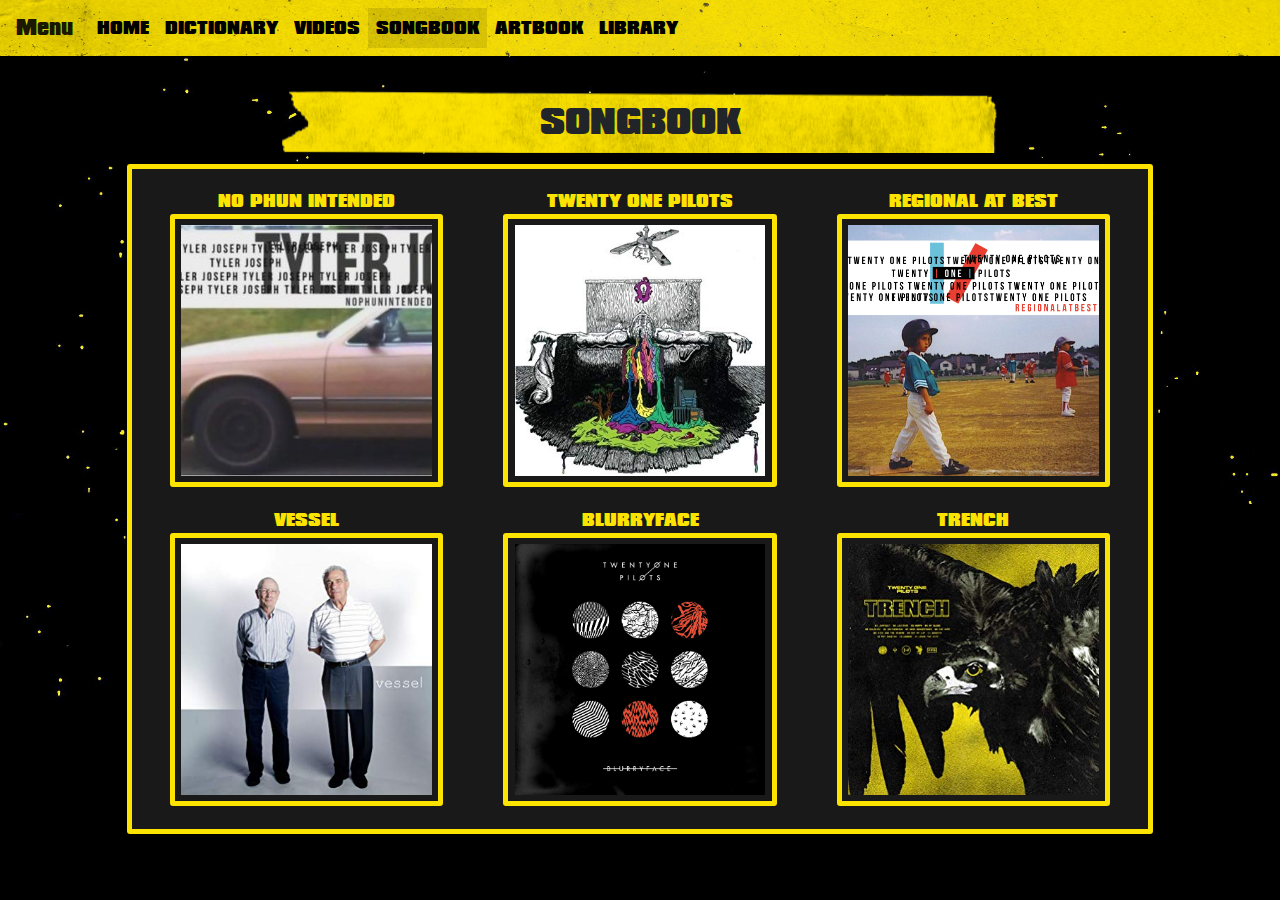
<file: songbook.html>
<!DOCTYPE html>
<html lang="en">
<head>
    <meta charset="UTF-8">
    <meta name="viewport" content="width=device-width, initial-scale=1.0">
    <meta http-equiv="X-UA-Compatible" content="ie=edge">
    <title>Clique-tionary</title>
     <!-- Font live-sessions -->
  <link rel="stylesheet" href="https://use.fontlive-sessions.com/releases/v5.8.1/css/all.css">
  <!-- Bootstrap core CSS -->
  <link href="css/bootstrap.min.css" rel="stylesheet">
  <!-- Material Design Bootstrap -->
  <link href="css/mdb.min.css" rel="stylesheet">
  <!-- Your custom styles (optional) -->
  <link rel="stylesheet" href="css/style_sub.css">
</head>
<body>
    <header>

        <nav class="navbar navbar-expand-lg navbar-light">
            <a class="navbar-brand" href="#"><strong>Menu</strong></a>
            <button class="navbar-toggler" type="button" data-toggle="collapse" data-target="#navbarSupportedContent" aria-controls="navbarSupportedContent" aria-expanded="false" aria-label="Toggle navigation">
                <span class="navbar-toggler-icon"></span>
            </button>
            <div class="collapse navbar-collapse" id="navbarSupportedContent">
                <ul class="navbar-nav mr-auto">
                    <li class="nav-item">
                        <a class="nav-link" href="index.html">Home</a>
                    </li>
                    <li class="nav-item">
                        <a class="nav-link" href="dictionary.html">Dictionary</a>
                    </li>
                    <li class="nav-item">
                        <a class="nav-link" href="videos.html">Videos</a>
                    </li>
                    <li class="nav-item active">
                        <a class="nav-link" href="songbook.html">Songbook<span class="sr-only">(current)</span></a>
                    </li>
                    <li class="nav-item">
                            <a class="nav-link" href="artbook.html">Artbook</a>
                        </li>
                        <li class="nav-item">
                                <a class="nav-link" href="library.html">Library</a>
                            </li>
                </ul>
            </div>
        </nav>
    <br>
    </header>
    <div class="container">
                            <center>
                <h1 class="title">SONGBOOK</h1>
                <div class="container1">
                    <div class="row">
                    <div class="col-sm">
                          <h6 class="mb-0 text-center"> no phun intended</h6>
                          <a href='songbook/NPI.html'><img src="img/s-l300.jpg" alt="npi" class="album_covers" border="3px"> </a>
                    </div>
                    <div class="col-sm">
                        <h6 class="mb-0 text-center"> twenty one pilots</h6>
                        <a href='songbook/self-titled.html'><img src="img/61u8bZC6DYL._SY355_.jpg" alt="npi" class="album_covers"> </a>
                  </div>
                  <div class="col-sm">
                    <h6 class="mb-0 text-center"> regional at best</h6>
                    <a href='songbook/RAB.html'><img src="img/Regional_at_Best.png" alt="npi" class="album_covers"> </a>
              </div>
                    </div>
                    <br>
                    <div class="row">
                        <div class="col-sm">
                            <h6 class="mb-0 text-center"> vessel</h6>
                            <a href='songbook/vessel.html'><img src="img/61ocXGV-t1L._SY355_.jpg" alt="npi" class="album_covers"> </a>
                      </div>
                      <div class="col-sm">
                        <h6 class="mb-0 text-center"> blurryface</h6>
                        <a href='songbook/blurryface.html'><img src="img/3z8xam8wpo9y.png" alt="npi" class="album_covers"> </a>
                  </div>
                  <div class="col-sm">
                    <h6 class="mb-0 text-center"> trench</h6>
                    <a href='songbook/trench.html'><img src="img/81znz4j2UTL._SY355_.jpg" alt="npi" class="album_covers"> </a>
              </div>
                    </div>
                    </div>
</center>
</div>
      <!-- SCRIPTS -->
  <!-- JQuery -->
  <script type="text/javascript" src="js/jquery-3.3.1.min.js"></script>
  <!-- Bootstrap tooltips -->
  <script type="text/javascript" src="js/popper.min.js"></script>
  <!-- Bootstrap core JavaScript -->
  <script type="text/javascript" src="js/bootstrap.min.js"></script>
  <!-- MDB core JavaScript -->
  <script type="text/javascript" src="js/mdb.min.js"></script>
     <script src="js/tabber.js"></script>
</body>
</html>
</file>
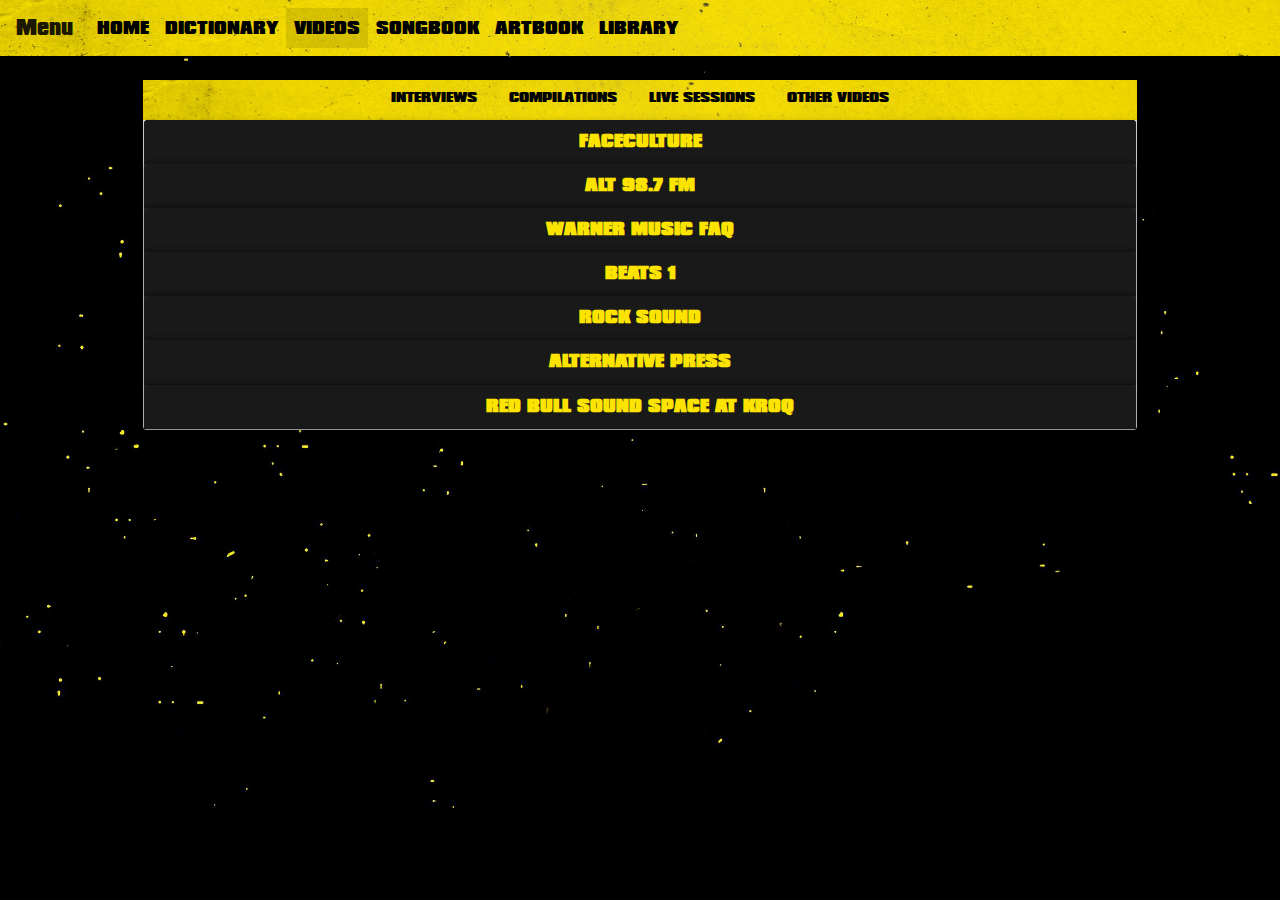
<file: videos.html>
<!DOCTYPE html>
<html lang="en">

<head>
  <meta charset="utf-8">
  <meta name="viewport" content="width=device-width, initial-scale=1, shrink-to-fit=no">
  <meta http-equiv="x-ua-compatible" content="ie=edge">
  <title>Videos</title>
  <!-- Font live-sessions -->
  <link rel="stylesheet" href="https://use.fontlive-sessions.com/releases/v5.8.1/css/all.css">
  <!-- Bootstrap core CSS -->
  <link href="css/bootstrap.min.css" rel="stylesheet">
  <!-- Material Design Bootstrap -->
  <link href="css/mdb.min.css" rel="stylesheet">
  <!-- Your custom styles (optional) -->
  <link href="css/style (2).css" rel="stylesheet">
</head>

<body>
		<header>

				<nav class="navbar navbar-expand-lg navbar-light">
					<a class="navbar-brand" href="#"><strong>Menu</strong></a>
					<button class="navbar-toggler" type="button" data-toggle="collapse" data-target="#navbarSupportedContent" aria-controls="navbarSupportedContent" aria-expanded="false" aria-label="Toggle navigation">
						<span class="navbar-toggler-icon"></span>
					</button>
					<div class="collapse navbar-collapse" id="navbarSupportedContent">
						<ul class="navbar-nav mr-auto">
							<li class="nav-item">
								<a class="nav-link" href="index.html">Home</a>
							</li>
							<li class="nav-item">
								<a class="nav-link" href="dictionary.html">Dictionary</a>
							</li>
							<li class="nav-item active">
								<a class="nav-link" href="videos.html">Videos<span class="sr-only">(current)</span></a>
							</li>
							<li class="nav-item">
								<a class="nav-link" href="songbook.html">Songbook</a>
							</li>
							<li class="nav-item">
									<a class="nav-link" href="artbook.html">Artbook</a>
								</li>
								<li class="nav-item">
										<a class="nav-link" href="library.html">Library</a>
									</li>
						</ul>
					</div>
				</nav>
			<br>
			</header>
			<div class="container">
				<!-- Classic tabs -->
<div class="classic-tabs">
		<ul class="nav tabs-cyan text-center justify-content-center" id="myClassicTab" role="tablist">
		  <li class="nav-item">
			<a class="nav-link  waves-light" id="interviews-tab-classic" data-toggle="tab" href="#interviews-classic"
			  role="tab" aria-controls="interviews-classic" aria-selected="true">interviews</a>
		  </li>
		  <li class="nav-item">
			<a class="nav-link waves-light" id="compilations-tab-classic" data-toggle="tab" href="#compilations-classic" role="tab"
			  aria-controls="compilations-classic" aria-selected="false">compilations</a>
		  </li>
		  <li class="nav-item">
			<a class="nav-link waves-light" id="live-sessions-tab-classic" data-toggle="tab" href="#live-sessions-classic" role="tab"
			  aria-controls="live-sessions-classic" aria-selected="false">live sessions</a>
		  </li>
		  <li class="nav-item">
			<a class="nav-link waves-light" id="other-videos-tab-classic" data-toggle="tab" href="#other-videos-classic" role="tab"
			  aria-controls="other-videos-classic" aria-selected="false">Other videos</a>
		  </li>
		</ul>
		<div class="tab-content border-right border-bottom border-left rounded-bottom" id="myClassicTabContent">
		  <div class="tab-pane fade active show" id="interviews-classic" role="tabpanel" aria-labelledby="interviews-tab-classic">
			  <!--Interwiews wrapper-->
<div class="accordion md-accordion accordion-4" id="accordionEx2" role="tablist" aria-multiselectable="true">

        <!-- Accordion card -->
        <div class="card">
      
          <!-- Card header -->
          <div class="card-header z-depth-1" role="tab" id="heading10">
            <a data-toggle="collapse" data-parent="#accordionEx2" href="#collapse1" aria-expanded="true"
              aria-controls="collapse1">
              <h4 class="mb-0 text-center font-weight-bold text-uppercase">
                Faceculture
              </h4>
            </a>
          </div>
      
          <!-- Card body -->
          <div id="collapse1" class="collapse" role="tabpanel" aria-labelledby="heading10"
            data-parent="#accordionEx2">
            <div class="card-body">
                    <div class="container">
                            <div class="row">
                            <div class="col-sm">
                                  <h6 class="mb-0 text-center"> 2014 Tyler part 1</h6>
                              <div class="embed-responsive embed-responsive-16by9">
                            <iframe class="embed-responsive-item" src="https://www.youtube.com/embed/mywqmANUNDQ" allowfullscreen></iframe>
                            </div>
                            </div>
                            <div class="col-sm">
                                  <h6 class="mb-0 text-center"> 2014 Tyler part 2</h6>
                              <div class="embed-responsive embed-responsive-16by9">
                            <iframe class="embed-responsive-item" src="https://www.youtube.com/embed/qrdY8f4mQO8" allowfullscreen></iframe>
                            </div>
                            </div>
                            <div class="col-sm">
                                  <h6 class="mb-0 text-center"> 2014 T&J</h6>
                              <div class="embed-responsive embed-responsive-16by9">
                            <iframe class="embed-responsive-item" src="https://www.youtube.com/embed/g0tWGbBa-aE" allowfullscreen></iframe>
                            </div>
                            </div>
                            </div>
                            <div class="row">
                            <div class="col-sm">
                                    <h6 class="mb-0 text-center"> 2014 T&J part 1</h6>
                                <div class="embed-responsive embed-responsive-16by9">
                              <iframe class="embed-responsive-item" src="https://www.youtube.com/embed/n6qbQTS2b4A" allowfullscreen></iframe>
                              </div>
                              </div>
                              <div class="col-sm">
                                    <h6 class="mb-0 text-center"> 2014 T&J part 2</h6>
                                <div class="embed-responsive embed-responsive-16by9">
                              <iframe class="embed-responsive-item" src="https://www.youtube.com/embed/DZl0kO9FnaQ" allowfullscreen></iframe>
                              </div>
                              </div>
                              <div class="col-sm">
                                    <h6 class="mb-0 text-center"> 2014 T&J part 3</h6>
                                <div class="embed-responsive embed-responsive-16by9">
                              <iframe class="embed-responsive-item" src="https://www.youtube.com/embed/EVdyrYHfsZU" allowfullscreen></iframe>
                              </div>
                              </div>
                            </div>
                            <div class="row">
                                    <div class="col-sm">
                                          <h6 class="mb-0 text-center"> 2015</h6>
                                      <div class="embed-responsive embed-responsive-16by9">
                                    <iframe class="embed-responsive-item" src="https://www.youtube.com/embed/fiohAps4DD8" allowfullscreen></iframe>
                                    </div>
                                    </div>
                                    <div class="col-sm">
                                          <h6 class="mb-0 text-center"> 2019</h6>
                                      <div class="embed-responsive embed-responsive-16by9">
                                    <iframe class="embed-responsive-item" src="https://www.youtube.com/embed/_s_cKZbpQsU" allowfullscreen></iframe>
                                    </div>
                                    </div>
                                    </div>
                            </div>
                            </div>
            </div>
          </div>
        </div>
        <!-- Accordion card -->
      
        <!-- Accordion card -->
        <div class="card">
      
          <!-- Card header -->
          <div class="card-header z-depth-1" role="tab" id="heading11">
            <a class="collapsed" data-toggle="collapse" data-parent="#accordionEx2" href="#collapse2"
              aria-expanded="false" aria-controls="collapse2">
              <h4 class="mb-0 text-center font-weight-bold text-uppercase">
                    ALT 98.7 FM
              </h4>
            </a>
          </div>
      
          <!-- Card body -->
          <div id="collapse2" class="collapse" role="tabpanel" aria-labelledby="heading11"
            data-parent="#accordionEx2">
            <div class="card-body">
                    <div class="container">
                            <div class="row">
                            <div class="col-sm">
                              <div class="embed-responsive embed-responsive-16by9">
                            <iframe class="embed-responsive-item" src="https://www.youtube.com/embed/l0oovgCbBks" allowfullscreen></iframe>
                            </div>
                            </div>
                            </div>
                            </div>
            </div>
          </div>
        </div>
        <!-- Accordion card -->
      
        <!-- Accordion card -->
        <div class="card">
      
          <!-- Card header -->
          <div class="card-header z-depth-1" role="tab" id="heading12">
            <a class="collapsed" data-toggle="collapse" data-parent="#accordionEx2" href="#collapse3"
              aria-expanded="false" aria-controls="collapse3">
              <h4 class="mb-0 text-center font-weight-bold text-uppercase">
                Warner music FAQ
              </h4>
            </a>
          </div>
      
          <!-- Card body -->
          <div id="collapse3" class="collapse" role="tabpanel" aria-labelledby="heading12"
            data-parent="#accordionEx2">
            <div class="card-body">
                    <div class="container">
                            <div class="row">
                            <div class="col-sm">
                                  <h6 class="mb-0 text-center"> Part 1</h6>
                              <div class="embed-responsive embed-responsive-16by9">
                            <iframe class="embed-responsive-item" src="https://www.youtube.com/embed/ABQBgJZBbzw" allowfullscreen></iframe>
                            </div>
                            </div>
                            <div class="col-sm">
                                  <h6 class="mb-0 text-center"> Part 2</h6>
                              <div class="embed-responsive embed-responsive-16by9">
                            <iframe class="embed-responsive-item" src="https://www.youtube.com/embed/JSan2aSf4qs" allowfullscreen></iframe>
                            </div>
                            </div>
                            </div>
                            </div>
            </div>
          </div>
        </div>
        <!-- Accordion card -->
      
        <!-- Accordion card -->
        <div class="card">
      
          <!-- Card header -->
          <div class="card-header z-depth-1" role="tab" id="heading13">
            <a class="collapsed" data-toggle="collapse" data-parent="#accordionEx2" href="#collapse4"
              aria-expanded="true" aria-controls="collapse4">
              <h4 class="mb-0 text-center font-weight-bold text-uppercase">
                Beats 1
              </h4>
            </a>
          </div>
      
          <!-- Card body -->
          <div id="collapse4" class="collapse" role="tabpanel" aria-labelledby="heading13"
            data-parent="#accordionEx2">
            <div class="card-body">
                    <div class="container">
                            <div class="row">
                            <div class="col-sm">
                              <div class="embed-responsive embed-responsive-16by9">
                            <iframe class="embed-responsive-item" src="https://www.youtube.com/embed/s4CLo1gpHyQ&t" allowfullscreen></iframe>
                            </div>
                            </div>
                            </div>
                            </div>
            </div>
          </div>
        </div>
        <!-- Accordion card -->
      
        <!-- Accordion card -->
        <div class="card">
      
          <!-- Card header -->
          <div class="card-header z-depth-1" role="tab" id="heading14">
            <a class="collapsed" data-toggle="collapse" data-parent="#accordionEx2" href="#collapse5"
              aria-expanded="false" aria-controls="collapse5">
              <h4 class="mb-0 text-center font-weight-bold text-uppercase">
                Rock sound
              </h4>
            </a>
          </div>
      
          <!-- Card body -->
          <div id="collapse5" class="collapse" role="tabpanel" aria-labelledby="heading14"
            data-parent="#accordionEx2">
            <div class="card-body">
                    <div class="container">
                            <div class="row">
                            <div class="col-sm">
                                  <h6 class="mb-0 text-center"> Part 1</h6>
                              <div class="embed-responsive embed-responsive-16by9">
                            <iframe class="embed-responsive-item" src="https://www.youtube.com/embed/4wtrRvqtth0" allowfullscreen></iframe>
                            </div>
                            </div>
                            <div class="col-sm">
                                  <h6 class="mb-0 text-center"> Part 2</h6>
                              <div class="embed-responsive embed-responsive-16by9">
                            <iframe class="embed-responsive-item" src="https://www.youtube.com/embed/NMksRW6ASq8" allowfullscreen></iframe>
                            </div>
                            </div>
                            </div>
                            </div>
            </div>
          </div>
        </div>
        <!-- Accordion card -->
        <!-- Accordion card -->
        <div class="card">
      
            <!-- Card header -->
            <div class="card-header z-depth-1" role="tab" id="heading14">
              <a class="collapsed" data-toggle="collapse" data-parent="#accordionEx2" href="#collapse45"
                aria-expanded="false" aria-controls="collapse45">
                <h4 class="mb-0 text-center font-weight-bold text-uppercase">
                  alternative press
                </h4>
              </a>
            </div>
        
            <!-- Card body -->
            <div id="collapse45" class="collapse" role="tabpanel" aria-labelledby="heading14"
              data-parent="#accordionEx2">
              <div class="card-body">
                      <div class="container">
                              <div class="row">
                              <div class="col-sm">
                                    <h6 class="mb-0 text-center"> Shooting Hoops with TOP</h6>
                                <div class="embed-responsive embed-responsive-16by9">
                              <iframe class="embed-responsive-item" src="https://www.youtube.com/embed/H3N9IBrC480" allowfullscreen></iframe>
                              </div>
                              </div>
                              </div>
                              </div>
              </div>
            </div>
          </div>
          <!-- Accordion card -->
                  <!-- Accordion card -->
        <div class="card">
      
            <!-- Card header -->
            <div class="card-header z-depth-1" role="tab" id="heading14">
              <a class="collapsed" data-toggle="collapse" data-parent="#accordionEx2" href="#collapse35"
                aria-expanded="false" aria-controls="collapse35">
                <h4 class="mb-0 text-center font-weight-bold text-uppercase">
                    Red Bull Sound Space at KROQ
                </h4>
              </a>
            </div>
        
            <!-- Card body -->
            <div id="collapse35" class="collapse" role="tabpanel" aria-labelledby="heading14"
              data-parent="#accordionEx2">
              <div class="card-body">
                      <div class="container">
                              <div class="row">
                              <div class="col-sm">
                                <div class="embed-responsive embed-responsive-16by9">
                              <iframe class="embed-responsive-item" src="https://www.youtube.com/embed/IQhhP1-3hIg" allowfullscreen></iframe>
                              </div>
                              </div>
                              </div>
                              </div>
              </div>
            </div>
          </div>
          <!-- Accordion card -->
      </div>
      <!--/.Accordion wrapper-->
		  <div class="tab-pane fade" id="compilations-classic" role="tabpanel" aria-labelledby="compilations-tab-classic">
			 <!--Compilations wrapper-->
<div class="accordion md-accordion accordion-4" id="accordionEx2" role="tablist" aria-multiselectable="true">
<!-- Accordion card -->
<div class="card">
      
  <!-- Card header -->
  <div class="card-header z-depth-1" role="tab" id="heading12">
    <a class="collapsed" data-toggle="collapse" data-parent="#accordionEx2" href="#collapse28"
      aria-expanded="false" aria-controls="collapse28">
      <h4 class="mb-0 text-center font-weight-bold text-uppercase">
        vines
      </h4>
    </a>
  </div>

  <!-- Card body -->
  <div id="collapse28" class="collapse" role="tabpanel" aria-labelledby="heading12"
    data-parent="#accordionEx2">
    <div class="card-body">
            <div class="container">
                    <div class="row">
                    <div class="col-sm">
                          <h6 class="mb-0 text-center"> full compilation</h6>
                      <div class="embed-responsive embed-responsive-16by9">
                    <iframe class="embed-responsive-item" src="https://www.youtube.com/embed/V_4O_WQcv0E" allowfullscreen></iframe>
                    </div>
                    </div>
                    <div class="col-sm">
                      <h6 class="mb-0 text-center"> tyler and jenna vines</h6>
                  <div class="embed-responsive embed-responsive-16by9">
                <iframe class="embed-responsive-item" src="//vk.com/video_ext.php?oid=444624088&id=456239043&hash=13019460253b7631&hd=1" allowfullscreen></iframe>
                </div>
                </div>
                <div class="col-sm">
                  <h6 class="mb-0 text-center"> josh and debby vines</h6>
              <div class="embed-responsive embed-responsive-16by9">
            <iframe class="embed-responsive-item" src="https://www.youtube.com/embed/itpqbVAL0KM" allowfullscreen></iframe>
            </div>
            </div>
                    </div>
                    </div>
    </div>
  </div>
</div>
<!-- Accordion card -->
        <!-- Accordion card -->
        <div class="card">
      
          <!-- Card header -->
          <div class="card-header z-depth-1" role="tab" id="heading10">
            <a data-toggle="collapse" data-parent="#accordionEx2" href="#collapse6" aria-expanded="true"
              aria-controls="collapse6">
              <h4 class="mb-0 text-center font-weight-bold text-uppercase">
                tyler joseph and his sassiness
              </h4>
            </a>
          </div>
      
          <!-- Card body -->
          <div id="collapse6" class="collapse" role="tabpanel" aria-labelledby="heading10"
            data-parent="#accordionEx2">
            <div class="card-body">
                    <div class="container">
                            <div class="row">
                            <div class="col-sm">
                                  <h6 class="mb-0 text-center"> part 2</h6>
                              <div class="embed-responsive embed-responsive-16by9">
                            <iframe class="embed-responsive-item" src="//vk.com/video_ext.php?oid=444624088&id=456239019&hash=b0219e3e0f003c7d&hd=1" allowfullscreen></iframe>
                            </div>
                            </div>
                            <div class="col-sm">
                                  <h6 class="mb-0 text-center"> part 4</h6>
                              <div class="embed-responsive embed-responsive-16by9">
                            <iframe class="embed-responsive-item" src="//vk.com/video_ext.php?oid=444624088&id=456239020&hash=16ef7c909a1ba245&hd=1" allowfullscreen></iframe>
                            </div>
                            </div>
                            <div class="col-sm">
                                  <h6 class="mb-0 text-center"> part 5</h6>
                              <div class="embed-responsive embed-responsive-16by9">
                            <iframe class="embed-responsive-item" src="//vk.com/video_ext.php?oid=444624088&id=456239036&hash=45e1336fb6613a58&hd=1" allowfullscreen></iframe>
                            </div>
                            </div>
                            </div>
                            <div class="row">
                            <div class="col-sm">
                                    <h6 class="mb-0 text-center"> part 7</h6>
                                <div class="embed-responsive embed-responsive-16by9">
                              <iframe class="embed-responsive-item" src="//vk.com/video_ext.php?oid=444624088&id=456239021&hash=a00ffe4cbcc04a8d&hd=1" allowfullscreen></iframe>
                              </div>
                              </div>
                              <div class="col-sm">
                                    <h6 class="mb-0 text-center"> part 8</h6>
                                <div class="embed-responsive embed-responsive-16by9">
                              <iframe class="embed-responsive-item" src="//vk.com/video_ext.php?oid=444624088&id=456239022&hash=e30fdb40f6e0a957&hd=1" allowfullscreen></iframe>
                              </div>
                              </div>
                              <div class="col-sm">
                                    <h6 class="mb-0 text-center"> part 9</h6>
                                <div class="embed-responsive embed-responsive-16by9">
                              <iframe class="embed-responsive-item" src="//vk.com/video_ext.php?oid=444624088&id=456239037&hash=3f0a39ab046a1abc&hd=1" allowfullscreen></iframe>
                              </div>
                              </div>
                            </div>
                            <div class="row">
                                    <div class="col-sm">
                                          <h6 class="mb-0 text-center"> part 10</h6>
                                      <div class="embed-responsive embed-responsive-16by9">
                                    <iframe class="embed-responsive-item" src="//vk.com/video_ext.php?oid=444624088&id=456239038&hash=442ef0ab113abf50&hd=1" allowfullscreen></iframe>
                                    </div>
                                    </div>
                                    <div class="col-sm">
                                          <h6 class="mb-0 text-center"> part 11</h6>
                                      <div class="embed-responsive embed-responsive-16by9">
                                    <iframe class="embed-responsive-item" src="//vk.com/video_ext.php?oid=444624088&id=456239039&hash=9f09835cbf619143&hd=1" allowfullscreen></iframe>
                                    </div>
                                    </div>
                                    <div class="col-sm">
                                            <h6 class="mb-0 text-center"> part 14</h6>
                                        <div class="embed-responsive embed-responsive-16by9">
                                      <iframe class="embed-responsive-item" src="//vk.com/video_ext.php?oid=444624088&id=456239040&hash=13a39ed69cec30eb&hd=1" allowfullscreen></iframe>
                                      </div>
                                      </div>
                                    </div>
                                    <div class="row">
                                            <div class="col-sm">
                                                  <h6 class="mb-0 text-center"> part 15</h6>
                                              <div class="embed-responsive embed-responsive-16by9">
                                            <iframe class="embed-responsive-item" src="//vk.com/video_ext.php?oid=444624088&id=456239041&hash=e72064783421a541&hd=1" allowfullscreen></iframe>
                                            </div>
                                            </div>
                                            <div class="col-sm">
                                                  <h6 class="mb-0 text-center"> part 16</h6>
                                              <div class="embed-responsive embed-responsive-16by9">
                                            <iframe class="embed-responsive-item" src="//vk.com/video_ext.php?oid=444624088&id=456239042&hash=b2958788df63410d&hd=1" allowfullscreen></iframe>
                                            </div>
                                            </div>
                                    </div>
                            </div>
                            </div>
            </div>
          </div>
        </div>
        <!-- Accordion card -->
      
        <!-- Accordion card -->
        <div class="card">
      
          <!-- Card header -->
          <div class="card-header z-depth-1" role="tab" id="heading11">
            <a class="collapsed" data-toggle="collapse" data-parent="#accordionEx2" href="#collapse7"
              aria-expanded="false" aria-controls="collapse7">
              <h4 class="mb-0 text-center font-weight-bold text-uppercase">
                    josh dun and his sassiness
              </h4>
            </a>
          </div>
      
          <!-- Card body -->
          <div id="collapse7" class="collapse" role="tabpanel" aria-labelledby="heading11"
            data-parent="#accordionEx2">
            <div class="card-body">
                    <div class="container">
                            <div class="row">
                            <div class="col-sm">
                              <div class="embed-responsive embed-responsive-16by9">
                            <iframe class="embed-responsive-item" src="" allowfullscreen></iframe>
                            </div>
                            </div>
                            </div>
                            </div>
            </div>
          </div>
        </div>
        <!-- Accordion card -->
         <!-- Accordion card -->
         <div class="card">
      
          <!-- Card header -->
          <div class="card-header z-depth-1" role="tab" id="heading11">
            <a class="collapsed" data-toggle="collapse" data-parent="#accordionEx2" href="#collapse37"
              aria-expanded="false" aria-controls="collapse37">
              <h4 class="mb-0 text-center font-weight-bold text-uppercase">
                    funny compilations
              </h4>
            </a>
          </div>
      
          <!-- Card body -->
          <div id="collapse37" class="collapse" role="tabpanel" aria-labelledby="heading11"
            data-parent="#accordionEx2">
            <div class="card-body">
                    <div class="container">
                            <div class="row">
                            <div class="col-sm">
                              <h6 class="mb-0 text-center"> funny moments</h6>
                              <div class="embed-responsive embed-responsive-16by9">
                            <iframe class="embed-responsive-item" src="https://www.youtube.com/embed/f10lcX-8f1U" allowfullscreen></iframe>
                            </div>
                            </div>
                            <div class="col-sm">
                              <h6 class="mb-0 text-center"> A stupid montage of T&J</h6>
                              <div class="embed-responsive embed-responsive-16by9">
                            <iframe class="embed-responsive-item" src="https://www.youtube.com/embed/z1hDHfk8Kk4" allowfullscreen></iframe>
                            </div>
                            </div>
                            <div class="col-sm">
                              <h6 class="mb-0 text-center"> tyler and josh frenship</h6>
                              <div class="embed-responsive embed-responsive-16by9">
                            <iframe class="embed-responsive-item" src="https://www.youtube.com/embed/cvwk_qiXSP4" allowfullscreen></iframe>
                            </div>
                            </div>
                            </div>
                            </div>
            </div>
          </div>
        </div>
        <!-- Accordion card -->
      
        <!-- Accordion card -->
        <div class="card">
      
          <!-- Card header -->
          <div class="card-header z-depth-1" role="tab" id="heading12">
            <a class="collapsed" data-toggle="collapse" data-parent="#accordionEx2" href="#collapse8"
              aria-expanded="false" aria-controls="collapse8">
              <h4 class="mb-0 text-center font-weight-bold text-uppercase">
                tyler joseph telling you to stay alive
              </h4>
            </a>
          </div>
      
          <!-- Card body -->
          <div id="collapse8" class="collapse" role="tabpanel" aria-labelledby="heading12"
            data-parent="#accordionEx2">
            <div class="card-body">
                    <div class="container">
                            <div class="row">
                            <div class="col-sm">
                              <div class="embed-responsive embed-responsive-16by9">
                            <iframe class="embed-responsive-item" src="//vk.com/video_ext.php?oid=444624088&id=456239066&hash=7769bca4a69b38dd" allowfullscreen></iframe>
                            </div>
                            </div>
                            <div class="col-sm">
                              <div class="embed-responsive embed-responsive-16by9">
                            <iframe class="embed-responsive-item" src="//vk.com/video_ext.php?oid=444624088&id=456239067&hash=21925719c14fd93d&hd=3" allowfullscreen></iframe>
                            </div>
                            </div>
                            <div class="col-sm">
                          <div class="embed-responsive embed-responsive-16by9">
                        <iframe class="embed-responsive-item" src="//vk.com/video_ext.php?oid=444624088&id=456239063&hash=396cdfe4da718c45&hd=1" allowfullscreen></iframe>
                        </div>
                        </div>
                            </div>
                            </div>
            </div>
          </div>
        </div>
        <!-- Accordion card -->
      
        <!-- Accordion card -->
        <div class="card">
      
          <!-- Card header -->
          <div class="card-header z-depth-1" role="tab" id="heading13">
            <a class="collapsed" data-toggle="collapse" data-parent="#accordionEx2" href="#collapse9"
              aria-expanded="true" aria-controls="collapse9">
              <h4 class="mb-0 text-center font-weight-bold text-uppercase">
                how josh and tyler met
              </h4>
            </a>
          </div>
      
          <!-- Card body -->
          <div id="collapse9" class="collapse" role="tabpanel" aria-labelledby="heading13"
            data-parent="#accordionEx2">
            <div class="card-body">
                    <div class="container">
                            <div class="row">
                            <div class="col-sm">
                              <div class="embed-responsive embed-responsive-16by9">
                            <iframe class="embed-responsive-item" src="//vk.com/video_ext.php?oid=444624088&id=456239044&hash=e3b047f436840d52&hd=1" allowfullscreen></iframe>
                            </div>
                            </div>
                            <div class="col-sm">
                              <div class="embed-responsive embed-responsive-16by9">
                            <iframe class="embed-responsive-item" src="https://www.youtube.com/embed/gP_1nclMl2g" allowfullscreen></iframe>
                            </div>
                            </div>
                            </div>
                            </div>
            </div>
          </div>
        </div>
        <!-- Accordion card -->
        <!-- Accordion card -->
        <div class="card">
      
          <!-- Card header -->
          <div class="card-header z-depth-1" role="tab" id="heading13">
            <a class="collapsed" data-toggle="collapse" data-parent="#accordionEx2" href="#collapse29"
              aria-expanded="true" aria-controls="collapse29">
              <h4 class="mb-0 text-center font-weight-bold text-uppercase">
                tyler joseph singing you to sleep
              </h4>
            </a>
          </div>
      
          <!-- Card body -->
          <div id="collapse29" class="collapse" role="tabpanel" aria-labelledby="heading13"
            data-parent="#accordionEx2">
            <div class="card-body">
                    <div class="container">
                            <div class="row">
                            <div class="col-sm">
                              <div class="embed-responsive embed-responsive-16by9">
                            <iframe class="embed-responsive-item" src="//vk.com/video_ext.php?oid=444624088&id=456239061&hash=647293ef3cae6200&hd=2" allowfullscreen></iframe>
                            </div>
                            </div>
                            <div class="col-sm">
                              <div class="embed-responsive embed-responsive-16by9">
                            <iframe class="embed-responsive-item" src="//vk.com/video_ext.php?oid=444624088&id=456239060&hash=32972c11c3948a31&hd=2" allowfullscreen></iframe>
                            </div>
                            </div>
                            <div class="col-sm">
                              <div class="embed-responsive embed-responsive-16by9">
                            <iframe class="embed-responsive-item" src="//vk.com/video_ext.php?oid=444624088&id=456239062&hash=a831eed8b89dc2b8&hd=1" allowfullscreen></iframe>
                            </div>
                            </div>
                            </div>
                            </div>
            </div>
          </div>
        </div>
        <!-- Accordion card -->
      
        
      </div>
      <!--/.Compilations wrapper-->
		  <div class="tab-pane fade" id="live-sessions-classic" role="tabpanel" aria-labelledby="live-sessions-tab-classic">
			 <!--Live sessions wrapper-->
<div class="accordion md-accordion accordion-4" id="accordionEx2" role="tablist" aria-multiselectable="true">

  <!-- Accordion card -->
  <div class="card">

    <!-- Card header -->
    <div class="card-header z-depth-1" role="tab" id="heading10">
      <a data-toggle="collapse" data-parent="#accordionEx2" href="#collapse16" aria-expanded="true"
        aria-controls="collapse16">
        <h4 class="mb-0 text-center font-weight-bold text-uppercase">
          Self-titled/RAB era
        </h4>
      </a>
    </div>

    <!-- Card body -->
    <div id="collapse16" class="collapse" role="tabpanel" aria-labelledby="heading10"
      data-parent="#accordionEx2">
      <div class="card-body">
              <div class="container">
                      <div class="row">
                          <div class="col-sm">
                              <h6 class="mb-0 text-center"> The Battle Of The Bands 2009</h6>
                          <div class="embed-responsive embed-responsive-16by9">
                        <iframe class="embed-responsive-item" src="https://www.youtube.com/embed/0anbahV2XXI" allowfullscreen></iframe>
                        </div>
                        </div>
                      <div class="col-sm">
                            <h6 class="mb-0 text-center"> lebanon, ohio 2011</h6>
                        <div class="embed-responsive embed-responsive-16by9">
                      <iframe class="embed-responsive-item" src="https://www.youtube.com/embed/AntANiVsZjk" allowfullscreen></iframe>
                      </div>
                      </div>
                      </div>
                      </div>
                      </div>
      </div>
    </div>
  </div>
  <!-- Accordion card -->

  <!-- Accordion card -->
  <div class="card">

    <!-- Card header -->
    <div class="card-header z-depth-1" role="tab" id="heading11">
      <a class="collapsed" data-toggle="collapse" data-parent="#accordionEx2" href="#collapse17"
        aria-expanded="false" aria-controls="collapse17">
        <h4 class="mb-0 text-center font-weight-bold text-uppercase">
          vessel era
        </h4>
      </a>
    </div>

    <!-- Card body -->
    <div id="collapse17" class="collapse" role="tabpanel" aria-labelledby="heading11"
      data-parent="#accordionEx2">
      <div class="card-body">
              <div class="container">
                      <div class="row">
                      <div class="col-sm">
                          <h6 class="mb-0 text-center"> amsterdam 2013</h6>
                        <div class="embed-responsive embed-responsive-16by9">
                      <iframe class="embed-responsive-item" src="https://www.youtube.com/embed/pwH6E8iaenw" allowfullscreen></iframe>
                      </div>
                      </div>
                      <div class="col-sm">
                          <h6 class="mb-0 text-center"> the LC live 2013</h6>
                        <div class="embed-responsive embed-responsive-16by9">
                      <iframe class="embed-responsive-item" src="https://www.youtube.com/embed/pwH6E8iaenw" allowfullscreen></iframe>
                      </div>
                      </div>
                      <div class="col-sm">
                          <h6 class="mb-0 text-center"> Outside Lands 2013</h6>
                        <div class="embed-responsive embed-responsive-16by9">
                      <iframe class="embed-responsive-item" src="https://www.youtube.com/embed/lm6AD3OCqkY" allowfullscreen></iframe>
                      </div>
                      </div>
                      </div>
                      <div class="row">
                          <div class="col-sm">
                              <h6 class="mb-0 text-center"> Vive Latino 2014</h6>
                            <div class="embed-responsive embed-responsive-16by9">
                          <iframe class="embed-responsive-item" src="https://www.youtube.com/embed/BrFkQay801E" allowfullscreen></iframe>
                          </div>
                          </div>
                          </div>
                      </div>
      </div>
    </div>
  </div>
  <!-- Accordion card -->

  <!-- Accordion card -->
  <div class="card">

    <!-- Card header -->
    <div class="card-header z-depth-1" role="tab" id="heading12">
      <a class="collapsed" data-toggle="collapse" data-parent="#accordionEx2" href="#collapse18"
        aria-expanded="false" aria-controls="collapse18">
        <h4 class="mb-0 text-center font-weight-bold text-uppercase">
          blurryface era
        </h4>
      </a>
    </div>

    <!-- Card body -->
    <div id="collapse18" class="collapse" role="tabpanel" aria-labelledby="heading12"
      data-parent="#accordionEx2">
      <div class="card-body">
              <div class="container">
                      <div class="row">
                      <div class="col-sm">
                            <h6 class="mb-0 text-center"> iHeart Radio 2015</h6>
                        <div class="embed-responsive embed-responsive-16by9">
                      <iframe class="embed-responsive-item" src="https://www.youtube.com/embed/SoGfPCwVpsI" allowfullscreen></iframe>
                      </div>
                      </div>
                      <div class="col-sm">
                          <h6 class="mb-0 text-center"> Lowlands 2015</h6>
                      <div class="embed-responsive embed-responsive-16by9">
                    <iframe class="embed-responsive-item" src="https://www.youtube.com/embed/rEb47QvXrAc" allowfullscreen></iframe>
                    </div>
                    </div>
                    <div class="col-sm">
                        <h6 class="mb-0 text-center"> Life Is Beautiful 2015</h6>
                    <div class="embed-responsive embed-responsive-16by9">
                  <iframe class="embed-responsive-item" src="https://www.youtube.com/embed/moyEtMWXAEM" allowfullscreen></iframe>
                  </div>
                  </div>
                </div>
                <div class="row">
                    <div class="col-sm">
                        <h6 class="mb-0 text-center"> Bonnaroo 2015</h6>
                    <div class="embed-responsive embed-responsive-16by9">
                  <iframe class="embed-responsive-item" src="https://www.youtube.com/embed/HPT3mS76TRA" allowfullscreen></iframe>
                  </div>
                  </div>
                    <div class="col-sm">
                        <h6 class="mb-0 text-center"> Lollapalooza Brazil 2016</h6>
                    <div class="embed-responsive embed-responsive-16by9">
                  <iframe class="embed-responsive-item" src="https://www.youtube.com/embed/JiBEhdy_2-k" allowfullscreen></iframe>
                  </div>
                  </div>
                      <div class="col-sm">
                            <h6 class="mb-0 text-center"> Firefly Music Festival 2017</h6>
                        <div class="embed-responsive embed-responsive-16by9">
                      <iframe class="embed-responsive-item" src="https://www.youtube.com/embed/N22VEYJfkxY" allowfullscreen></iframe>
                      </div>
                      </div>
                      </div>
                      <div class="row">
                          <div class="col-sm">
                                <h6 class="mb-0 text-center"> Blurryface Tøur</h6>
                            <div class="embed-responsive embed-responsive-16by9">
                          <iframe class="embed-responsive-item" src="https://www.youtube.com/embed/K-prOItYeTY" allowfullscreen></iframe>
                          </div>
                          </div>
                          <div class="col-sm">
                              <h6 class="mb-0 text-center"> EMØTIØNAL RØADSHØW</h6>
                          <div class="embed-responsive embed-responsive-16by9">
                        <iframe class="embed-responsive-item" src="https://www.youtube.com/embed/tAhK2WMOVE8" allowfullscreen></iframe>
                        </div>
                        </div>
                        <div class="col-sm">
                            <h6 class="mb-0 text-center"> tour de columbus</h6>
                        <div class="embed-responsive embed-responsive-16by9">
                      <iframe class="embed-responsive-item" src="https://www.youtube.com/embed/G1WHzEc2UTc" allowfullscreen></iframe>
                      </div>
                      </div>
                    </div>
                      </div>
      </div>
    </div>
  </div>
  <!-- Accordion card -->

  <!-- Accordion card -->
  <div class="card">

    <!-- Card header -->
    <div class="card-header z-depth-1" role="tab" id="heading13">
      <a class="collapsed" data-toggle="collapse" data-parent="#accordionEx2" href="#collapse19"
        aria-expanded="true" aria-controls="collapse19">
        <h4 class="mb-0 text-center font-weight-bold text-uppercase">
          trench era
        </h4>
      </a>
    </div>

    <!-- Card body -->
    <div id="collapse19" class="collapse" role="tabpanel" aria-labelledby="heading13"
      data-parent="#accordionEx2">
      <div class="card-body">
              <div class="container">
                      <div class="row">
                      <div class="col-sm">
                        <div class="embed-responsive embed-responsive-16by9">
                            <h6 class="mb-0 text-center"> bandito tour us leg 1 2018</h6>
                      <iframe class="embed-responsive-item" src="https://www.youtube.com/embed/s4CLo1gpHyQ&t" allowfullscreen></iframe>
                      </div>
                      </div>
                      <div class="col-sm">
                          <div class="embed-responsive embed-responsive-16by9">
                              <h6 class="mb-0 text-center"> bandito tour eu leg 1 2019</h6>
                        <iframe class="embed-responsive-item" src="https://www.youtube.com/embed/lDZN0P681a8" allowfullscreen></iframe>
                        </div>
                        </div>
                      <div class="col-sm">
                          <div class="embed-responsive embed-responsive-16by9">
                              <h6 class="mb-0 text-center">  Lollapalooza Chile 2019 </h6>
                        <iframe class="embed-responsive-item" src="https://www.youtube.com/embed/HrKfh7DZDTg" allowfullscreen></iframe>
                        </div>
                        </div>
                      </div>
                      </div>
      </div>
    </div>
  </div>
  <!-- Accordion card -->

  
</div>
<!--/.Live sessions wrapper-->
		  <div class="tab-pane fade" id="other-videos-classic" role="tabpanel" aria-labelledby="other-videos-tab-classic">
			 <!--other-videos wrapper-->
       <div class="container">
        <div class="row">
        <div class="col-sm">
              <h6 class="mb-0 text-center"> TOP debate</h6>
          <div class="embed-responsive embed-responsive-16by9">
        <iframe class="embed-responsive-item" src="https://www.youtube.com/embed/SXCdxr33iLs" allowfullscreen></iframe>
        </div>
        </div>
        <div class="col-sm">
            <h6 class="mb-0 text-center"> what's your story</h6>
        <div class="embed-responsive embed-responsive-16by9">
      <iframe class="embed-responsive-item" src="https://www.youtube.com/embed/SdC7iBpD8Sk" allowfullscreen></iframe>
      </div>
      </div>
        </div>
        
                </div>
        </div>
<!--/.Accordion wrapper-->
	  
	  </div>
	  <!-- Classic tabs -->
					</div>

  <!-- SCRIPTS -->
  <!-- JQuery -->
  <script type="text/javascript" src="js/jquery-3.3.1.min.js"></script>
  <!-- Bootstrap tooltips -->
  <script type="text/javascript" src="js/popper.min.js"></script>
  <!-- Bootstrap core JavaScript -->
  <script type="text/javascript" src="js/bootstrap.min.js"></script>
  <!-- MDB core JavaScript -->
  <script type="text/javascript" src="js/mdb.min.js"></script>
</body>

</html>
</file>
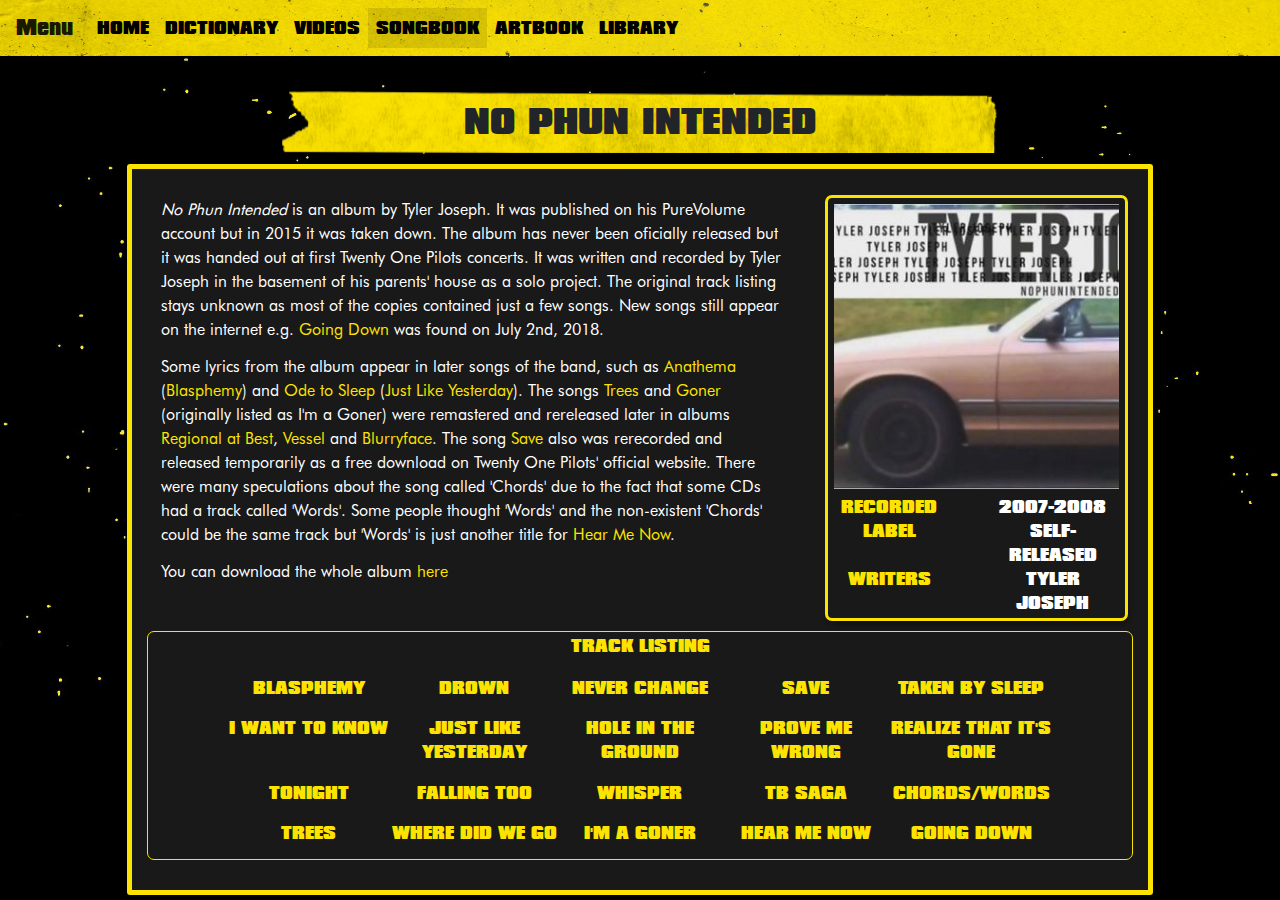
<file: songbook/NPI.html>
<!DOCTYPE html>
<html lang="en">
<head>
    <meta charset="UTF-8">
    <meta name="viewport" content="width=device-width, initial-scale=1.0">
    <meta http-equiv="X-UA-Compatible" content="ie=edge">
    <title>Clique-tionary</title>
     <!-- Font live-sessions -->
  <link rel="stylesheet" href="https://use.fontlive-sessions.com/releases/v5.8.1/css/all.css">
  <!-- Bootstrap core CSS -->
  <link href="../css/bootstrap.min.css" rel="stylesheet">
  <!-- Material Design Bootstrap -->
  <link href="../css/mdb.min.css" rel="stylesheet">
  <!-- Your custom styles (optional) -->
  <link rel="stylesheet" href="../css/style_sub.css">
</head>
<body>
    <header>

        <nav class="navbar navbar-expand-lg navbar-light">
            <a class="navbar-brand" href="#"><strong>Menu</strong></a>
            <button class="navbar-toggler" type="button" data-toggle="collapse" data-target="#navbarSupportedContent" aria-controls="navbarSupportedContent" aria-expanded="false" aria-label="Toggle navigation">
                <span class="navbar-toggler-icon"></span>
            </button>
            <div class="collapse navbar-collapse" id="navbarSupportedContent">
                <ul class="navbar-nav mr-auto">
                    <li class="nav-item">
                        <a class="nav-link" href="../index.html">Home</a>
                    </li>
                    <li class="nav-item">
                        <a class="nav-link" href="../dictionary.html">Dictionary</a>
                    </li>
                    <li class="nav-item">
                        <a class="nav-link" href="../videos.html">Videos</a>
                    </li>
                    <li class="nav-item active">
                        <a class="nav-link" href="../songbook.html">Songbook<span class="sr-only">(current)</span></a>
                    </li>
                    <li class="nav-item">
                            <a class="nav-link" href="../artbook.html">Artbook</a>
                        </li>
                        <li class="nav-item">
                                <a class="nav-link" href="../library.html">Library</a>
                            </li>
                </ul>
            </div>
        </nav>
    <br>
    </header>
    <div class="container">
                            <center>
                <h1 class="title">no phun intended</h1>
                <div class="container1">
                        <div class="row">
                                <div class="col-8">
                                        <div>
                                                <p class="mb-0 text-left"><em>No Phun Intended</em> is an album by Tyler Joseph. 
                                                    It was published on his PureVolume account but in 2015 it was taken down.
                                                    The album has never been oficially released but it was handed out at first Twenty One Pilots concerts.
                                                    It was written and recorded by Tyler Joseph in the basement of his parents' house as a solo project.
                                                    The original track listing stays unknown as most of the copies contained just a few songs.
                                                    New songs still appear on the internet e.g. <a href="NPI/going_down.html">Going Down</a> was found on July 2nd, 2018.</p>                                
                                            </div>
                                            <div>
                                                    <p class="mb-0 text-left">Some lyrics from the album appear in later songs of the band, such as <a href="RAB/anathema.html">Anathema</a> (<a href="NPI/blasphemy.html">Blasphemy</a>) 
                                                        and <a href="vessel/ode_to_sleep.html">Ode to Sleep</a> (<a href="NPI/just_like_yesterday.html">Just Like Yesterday</a>). The songs <a href="trees.html">Trees</a> and <a href="goner.html">Goner</a> (originally listed as I'm a Goner)
                                                        were remastered and rereleased later in albums <a href="RAB.html">Regional at Best</a>, <a href="vessel.html">Vessel</a> and <a href="blurryface.html">Blurryface</a>. 
                                                        The song <a href="NPI/save.html">Save</a> also was rerecorded and released temporarily as a free download on Twenty One Pilots' official website. 
                                                        There were many speculations about the song called 'Chords' due to the fact that some CDs had a track called 'Words'.
                                                        Some people thought 'Words' and the non-existent 'Chords' could be the same track but 'Words' is just another title for <a href="NPI/hear_me_now.html">Hear Me Now</a>.
                                                    </p>
                                                    <p class="mb-0 text-left">You can download the whole album <a href="">here</a>
                                                        </p>
                                                    </div>
                                </div>
                                <div class="col-4">
                                        <div class="infobox pull-right">
                                                <img src="../img/s-l300.jpg" alt="npi" width="100%" height="auto">
                                                <br>
                                                <div class="row">
                                                        <div class="col-sm">Recorded</div>
                                                        <div class="col-sm text-white">2007-2008</div>
                                                        </div>
                                                        <div class="row">
                                                                <div class="col-sm">Label</div>
                                                                <div class="col-sm text-white">self-released</div>
                                                                </div>
                                                                <div class="row">
                                                                        <div class="col-sm">writers</div>
                                                                        <div class="col-sm text-white">tyler joseph</div>
                                                                        </div>
                                                </div>
                            </div>
                        
                    
                        <div class="songs pull-right">
                            <h6>track listing</h6>
                            <div class="row">
                                    <div class="col-sm"><a href="NPI/blasphemy.html">blasphemy</a></div>
                                    <div class="col-sm"><a href="NPI/drown.html">drown</a></div>
                                    <div class="col-sm"><a href="NPI/never_change.html">never change</a></div>
                                    <div class="col-sm"><a href="NPI/save.html">save</a></div>
                                    <div class="col-sm"><a href="NPI/taken_by_sleep.html">taken by sleep</a></div>
                                    </div>
                            <div class="row">
                                    <div class="col-sm"><a href="NPI/i_want_to_know.html">i want to know</a></div>
                                    <div class="col-sm"><a href="NPI/just_like_yesterday.html">just like yesterday</a></div>
                                    <div class="col-sm"><a href="NPI/hole_in_the_ground.html">hole in the ground</a></div>
                                    <div class="col-sm"><a href="NPI/prove_me_wrong.html">prove me wrong</a></div>
                                    <div class="col-sm"><a href="NPI/realize_that_its_gone.html">realize that it's gone</a></div>
                                    </div>
                            <div class="row">
                                    <div class="col-sm"><a href="NPI/tonight.html">tonight</a></div>
                                    <div class="col-sm"><a href="NPI/falling_too.html">falling too</a></div>
                                    <div class="col-sm"><a href="NPI/whisper.html">whisper</a></div>
                                    <div class="col-sm"><a href="NPI/taco_bell_saga.html">TB saga</a></div>
                                    <div class="col-sm"><a href="NPI/chords-words.html">chords/words</a></div>
                                    </div>
                            <div class="row">
                                    <div class="col-sm"><a href="trees.html">trees</a></div>
                                    <div class="col-sm"><a href="NPI/where_did_we_go.html">where did we go</a></div>
                                    <div class="col-sm"><a href="goner.html">i'm a goner</a></div>
                                    <div class="col-sm"><a href="NPI/hear_me_now.html">hear me now</a></div>
                                    <div class="col-sm"><a href="NPI/going_down.html">going down</a></div>
                                    </div>
                            </div>
                    </div>
</center>
</div>
      <!-- SCRIPTS -->
  <!-- JQuery -->
  <script type="text/javascript" src="../js/jquery-3.3.1.min.js"></script>
  <!-- Bootstrap tooltips -->
  <script type="text/javascript" src="../js/popper.min.js"></script>
  <!-- Bootstrap core JavaScript -->
  <script type="text/javascript" src="../js/bootstrap.min.js"></script>
  <!-- MDB core JavaScript -->
  <script type="text/javascript" src="../js/mdb.min.js"></script>
     <script src="../js/tabber.js"></script>
</body>
</html>
</file>
<file: css/style_sub.css>
body {
    background: url(../img/dema1-min.png) no-repeat center / cover;
    background-attachment: fixed;
    padding: 0;
    margin: 0;
}

html, body{
    height: 100%;
    font-family: Compacta;
    font-size: 16px;
}
nav{
    background: url(../img/background-min.png) no-repeat center top / cover;
}
.nav-link {
    color: black;
    text-decoration: none;
    text-transform: uppercase;
    float: left;
}
.nav-link:hover {
    color: rgb(82, 82, 0);
}
.nav.tabs-cyan {
  background: url(../img/background-min.png) no-repeat center top / cover;
  font-size: 0.5em;
  padding-left: 15%;
}
/* на sm */
@media (min-width: 480px) {
  .nav.tabs-cyan {
    font-size: 0.8em;    
    padding-left: 11.5%;
  }
}
/* на md */
@media (min-width: 992px) {
  .nav.tabs-cyan {
    font-size: 0.8em;    
    padding-left: 6%;
  }
}
/* на lg */
@media (min-width: 1200px) {
  .nav.tabs-cyan {
    font-size: 0.8em;    
  padding-left: 5.5%;
  }
}

.nav-link:hover {
  color: rgb(82, 82, 0);
}
span{
  padding-top: 8px;
}
.tab-content {
  background-color: #191919;
}
.container {
    width: 90%;
    margin: 0 auto;
    padding: 0%;
}
#container2 {
  width: 100%;
  margin: 0 auto;
  padding: 0%;
}
.container1 {
  width: 90%;
  margin: 0 auto;
  background: #191919;
  border-radius: 3px;
  border: 5px solid #FCE300;
  padding: 2%;
}
.title {
    background: url(../img/YELLOWTAPE-Menu.png) no-repeat center top;
    font-family: "Compacta";
    font-size: 1em;
    margin-bottom: 1%;
    margin-top:1%;
    padding: 1% 1%;
    text-decoration: none;
        text-transform: uppercase;
}
   /* на sm */
   @media (min-width: 480px) {
        
    .title {
      font-size: 1.5em;
  }
        }
        /* на md */
        @media (min-width: 992px) {
          
            .title {
      font-size: 2em;
  }
        }
        /* на lg */
        @media (min-width: 1200px) {
          
            .title {
      font-size: 2em;
  }
}

ul {
  text-align: center;
  list-style: none;
  padding-right: 15%;
}
/* на sm */
@media (min-width: 480px) {
    ul {
      padding-right: 10%;
    }
  }
  /* на md */
  @media (min-width: 992px) {
    ul {
      padding-right: 5%;
    }
  }
  /* на lg */
  @media (min-width: 1200px) {
    ul {
    }
  }

  .articles li a{
    display: block;
    color: #FCE300;
    text-decoration: none;
    text-transform: uppercase; 
    font-family: "Compacta";
    font-size: 0.5em;
  }
   /* на sm */
   @media (min-width: 480px) {
        
    .articles li a {
      font-size: 0.7em;
  }
        }
        /* на md */
        @media (min-width: 992px) {
          
    .articles li a {
      font-size: 1em;
  }
        }
        /* на lg */
        @media (min-width: 1200px) {
          
    .articles li a {
      font-size: 1em;
  }
        }
iframe {
        width: 90%;
        height: 45%;
    }

    .wrapper-with-intrinsic-ratio {
        position: relative;
        padding-bottom: 50%;
        height: 0;
    }
    .element-to-stretch {
        position: absolute;
        top: 0;
        left: 0;
        width: 100%;
        height: 100%;	
    }

    header{
        /*margin-top: 200px;*/
        font-family: Compacta, sans-serif;
       }
       .dws-menu *{
        margin: 0;
        padding: 0;
       }
       .dws-menu ul,
       .dws-menu ol{
        list-style: none;
       }
       .dws-menu > ul{
        display: flex;
        justify-content: center;
       }
       .dws-menu > ul li{
        position: relative;
        border-right: 1px solid #FCE300;
       }
       .dws-menu > ul li:first-child{
        border-left: 1px solid #FCE300;
       }
       .dws-menu > ul li:last-child{
        border-right: 1px solid #FCE300;
       }
       .dws-menu > ul li > a i.fa{
        position: absolute;
        top: 15px;
        left: 12px;
        font-size: 18px;
       }
       .dws-menu > ul li a{
        display: block;
        background: #FCE300; 
       
        padding: 15px 30px 15px 40px;
        font-size: 14px;
        color: #000000;
        text-decoration: none;
        text-transform:uppercase;
        transition: all 0.3s ease;
       }
       .dws-menu li a:hover{
        background: #FCE300
       
        color: #ffffff;
        box-shadow: 1px 5px 10px -5px black;
        transition: all 0.3s ease;
       }
       h6 {
        color: #FCE300;
        text-decoration: none;
        text-transform: uppercase;
        font-size: 1em;
        padding-bottom: 3px;
    }
.album_covers {
  width: 90%;
  height: auto;
  border-radius: 3px;
  border: 5px solid #FCE300;
}
.infobox {
  width: 100%;
  height: auto;
  border-radius: 7px;
  border: 3px solid #FCE300;
  color: #FCE300;
  text-decoration: none;
  text-transform: uppercase;
  font-size: 0.3em;
  padding-bottom: 3px;
  margin: 1%;
  
  box-shadow: 1px 5px 10px -5px black;
}
.infobox .col-sm {
  padding-right: 8%;
}
.songs {
  width: 100%;
  height: auto;
  color: #FCE300;
  text-decoration: none;
  text-transform: uppercase;
  font-size: 0.5em;
  padding: 5px;
  padding-left: 5px;
  margin: 7px;
  border-radius: 7px;
  border: 1px solid #FCE300;
}
a {
  color: #FCE300;
  text-decoration: none;
}
a:hover{
  color: #005a00;
  transition: all 0.3s ease;
}
.songs .row {
  width: 85%;
}
.songs .col-sm {
  padding: 1% 0 1% 0;
}
img {
  padding: 2%;
}
p {
  color: #ffffff;
  text-decoration: none;
  font-size: 0.5em;
  padding: 1%;
  font-family: "Futura";
}
/* на sm */
@media (min-width: 480px) {
        
  p {
    font-size: 0.7em;
}
.infobox {
  font-size: 0.7em;
}
.songs {
  font-size: 0.7em;
}
      }
      /* на md */
      @media (min-width: 992px) {
        
  p {
    font-size: 1em;
}
.infobox {
  font-size: 1em;
}
.songs {
  font-size: 1em;
}
      }
      /* на lg */
      @media (min-width: 1200px) {
        
  p {
    font-size: 1em;
}
.infobox {
  font-size: 1em;
}
.songs {
  font-size: 1em;
}

span{
  padding-top: 8px;
}
.tab-content {
  background-color: #191919;
}
      }
  /* Go from zero to full opacity */
  @keyframes fadeEffect {
    from {opacity: 0;}
    to {opacity: 1;}
  }
@font-face {
    font-family: "Compacta"; 
    src: url("../fonts/compacta/compacta_black_bt.ttf") format("truetype"); 
    font-style: normal; 
    font-weight: normal; 
    } 

@font-face {
  font-family: "Helvetica"; 
  src: url("../fonts/helvetica neue/Helvetica Neue Condensed Black.ttf") format("truetype"); 
  font-style: normal; 
  font-weight: normal; 
  } 

  @font-face {
    font-family: "Eurostyle"; 
    src: url("../fonts/eurostile_extended_black.ttf") format("truetype"); 
    font-style: normal; 
    font-weight: normal; 
    }
 @font-face {
      font-family: "Futura"; 
      src: url("../fonts/Futura Book Regular.otf") format("truetype"); 
      font-style: normal; 
      font-weight: normal; 
      }
</file>
<file: css/style (2).css>
body {
    background: url(../img/dema1-min.png) no-repeat center / cover;
    background-attachment: fixed;
    padding: 0;
    margin: 0;
}

html, body{
    height: 100%;
    font-family: Compacta;
    font-size: 16px;
}
nav{
    background: url(../img/background-min.png) no-repeat center top / cover;
}
.container {
    width: 80%;
}
.nav.tabs-cyan {
    background: url(../img/background-min.png) no-repeat center top / cover;
    font-size: 0.5em;
}
.nav-link {
    color: black;
    text-decoration: none;
    text-transform: uppercase;
}
  /* на sm */
  @media (min-width: 480px) {
    .nav.tabs-cyan {
      font-size: 0.8em;
    }
  }
  /* на md */
  @media (min-width: 992px) {
    .nav.tabs-cyan {
      font-size: 0.8em;
    }
  }
  /* на lg */
  @media (min-width: 1200px) {
    .nav.tabs-cyan {
      font-size: 0.8em;
    }
  }

.nav-link:hover {
    color: rgb(82, 82, 0);
}
span{
    padding-top: 8px;
}
.tab-content {
    background-color: #191919;
}
.text-justify {
    color: rgb(179, 167, 101);
    padding: 3%;
    padding-top: 0;
}
.card-body {
    background-color: #191919;
}
.card-header {
    background-color: #191919;
}
h4 {
    color: #FCE300;
    text-decoration: none;
    text-transform: uppercase;
    font-size: 1em;
}
h6 {
    color: #FCE300;
    text-decoration: none;
    text-transform: uppercase;
    font-size: 1em;
    padding-bottom: 3px;
}
.col-sm{
    padding: 5px;} 
@font-face {
    font-family: "Compacta"; 
    src: url("../fonts/compacta/compacta_black_bt.ttf") format("truetype"); 
    font-style: normal; 
    font-weight: normal; 
    }
</file>
